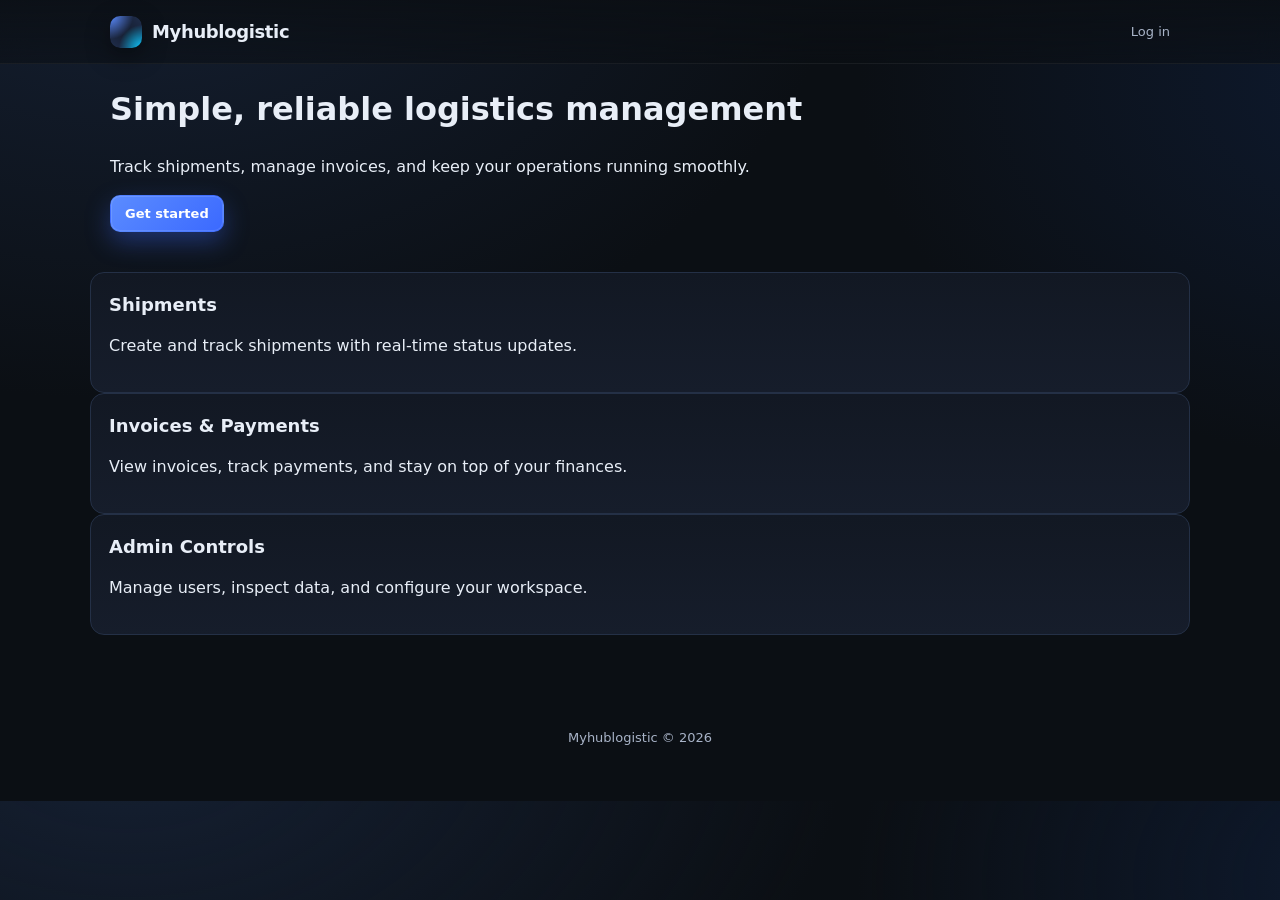
<file: index.html>
<!DOCTYPE html>
<html lang="en">
<head>
  <meta charset="UTF-8" />
  <title>Myhublogistic</title>
  <meta name="viewport" content="width=device-width, initial-scale=1.0" />
  <link rel="stylesheet" href="assets/style.css" />
</head>
<body>
  <nav class="navbar">
    <div class="container navbar-inner">
      <a href="index.html" class="brand">
        <span class="brand-logo"></span>
        Myhublogistic
      </a>
      <div class="nav-links">
        <a href="login.html">Log in</a>
      </div>
    </div>
  </nav>

  <header class="hero">
    <div class="container">
      <h1>Simple, reliable logistics management</h1>
      <p>Track shipments, manage invoices, and keep your operations running smoothly.</p>
      <a class="btn btn-primary" href="login.html">Get started</a>
    </div>
  </header>

  <section class="container section">
    <div class="grid-3">
      <div class="card">
        <h3>Shipments</h3>
        <p>Create and track shipments with real-time status updates.</p>
      </div>
      <div class="card">
        <h3>Invoices & Payments</h3>
        <p>View invoices, track payments, and stay on top of your finances.</p>
      </div>
      <div class="card">
        <h3>Admin Controls</h3>
        <p>Manage users, inspect data, and configure your workspace.</p>
      </div>
    </div>
  </section>

  <footer class="container section" style="text-align:center;color:var(--text-dim);font-size:13px;">
    <p>Myhublogistic © 2026</p>
  </footer>
</body>
</html>
</file>
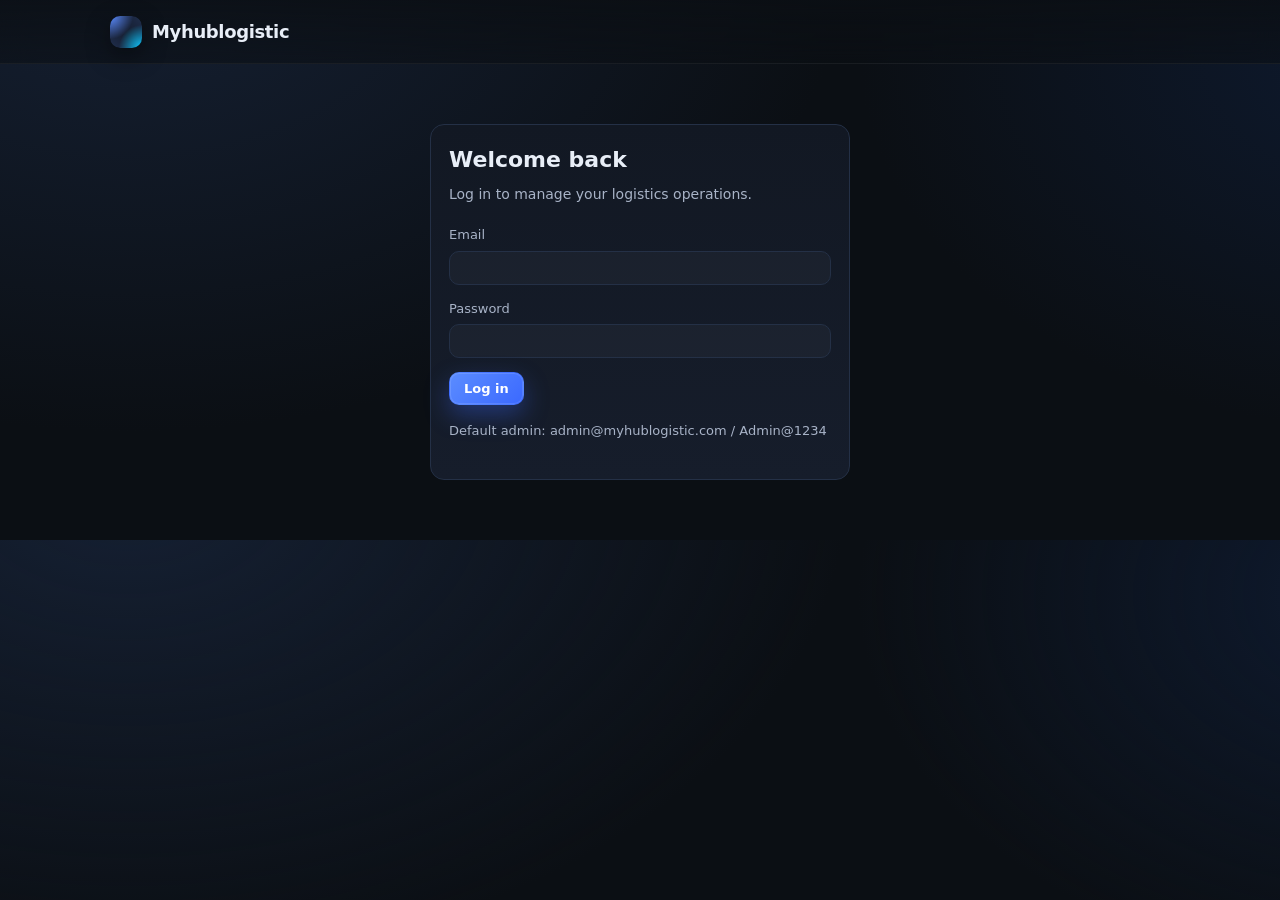
<file: admin-db-view.html>
<!DOCTYPE html>
<html lang="en">
<head>
  <meta charset="UTF-8" />
  <title>Admin – DB View</title>
  <meta name="viewport" content="width=device-width, initial-scale=1.0" />
  <link rel="stylesheet" href="assets/style.css" />
</head>
<body>
  <nav class="navbar">
    <div class="container navbar-inner">
      <a href="index.html" class="brand">
        <span class="brand-logo"></span>
        Myhublogistic
      </a>
      <div class="nav-links">
        <a href="admin-users.html">Users</a>
        <a href="admin-db-view.html">DB View</a>
        <a href="#" onclick="logout();return false;">Logout</a>
      </div>
    </div>
  </nav>

  <div class="container section">
    <div class="card">
      <h3>Database Viewer</h3>
      <p style="color:var(--text-dim);font-size:13px;">Select a table and click Load to run SELECT *.</p>
      <div id="msgDb"></div>
      <div style="display:flex;gap:10px;align-items:center;flex-wrap:wrap;">
        <select id="tableSelect" class="form-control" style="width:220px;">
          <option value="users">users</option>
          <option value="companies">companies</option>
          <option value="shipments">shipments</option>
          <option value="invoices">invoices</option>
          <option value="payments">payments</option>
        </select>
        <button class="btn btn-primary" id="loadBtn">Load</button>
      </div>
    </div>

    <div class="card" style="margin-top:20px;">
      <h3>Results</h3>
      <div class="table-wrap">
        <table id="dbTable">
          <thead></thead>
          <tbody></tbody>
        </table>
      </div>
    </div>
  </div>

  <script src="assets/app.js"></script>
  <script>
    requireAdmin();
    const msgDb = document.getElementById("msgDb");
    const tableSelect = document.getElementById("tableSelect");
    const loadBtn = document.getElementById("loadBtn");
    const thead = document.querySelector("#dbTable thead");
    const tbody = document.querySelector("#dbTable tbody");

    loadBtn.addEventListener("click", async () => {
      msgDb.innerHTML = "";
      thead.innerHTML = "";
      tbody.innerHTML = "";
      const table = tableSelect.value.trim();
      if(!table) return;

      try {
        // This expects a backend endpoint: GET /admin/db/:table that returns {columns:[...], rows:[...]}
        const data = await apiRequest("/admin/db/" + encodeURIComponent(table));
        const cols = data.columns || [];
        const rows = data.rows || [];

        if(!cols.length) {
          showMsg(msgDb, "No columns returned.", "error");
          return;
        }

        const trHead = el("tr",{}, cols.map(c => el("th",{textContent:c})));
        thead.appendChild(trHead);

        rows.forEach(r => {
          const tr = el("tr",{}, cols.map(c => el("td",{textContent: r[c] ?? ""})));
          tbody.appendChild(tr);
        });
      } catch(err) {
        showMsg(msgDb, "Failed to load table: " + (err.data?.detail || err.message), "error");
      }
    });
  </script>
</body>
</html>
</file>
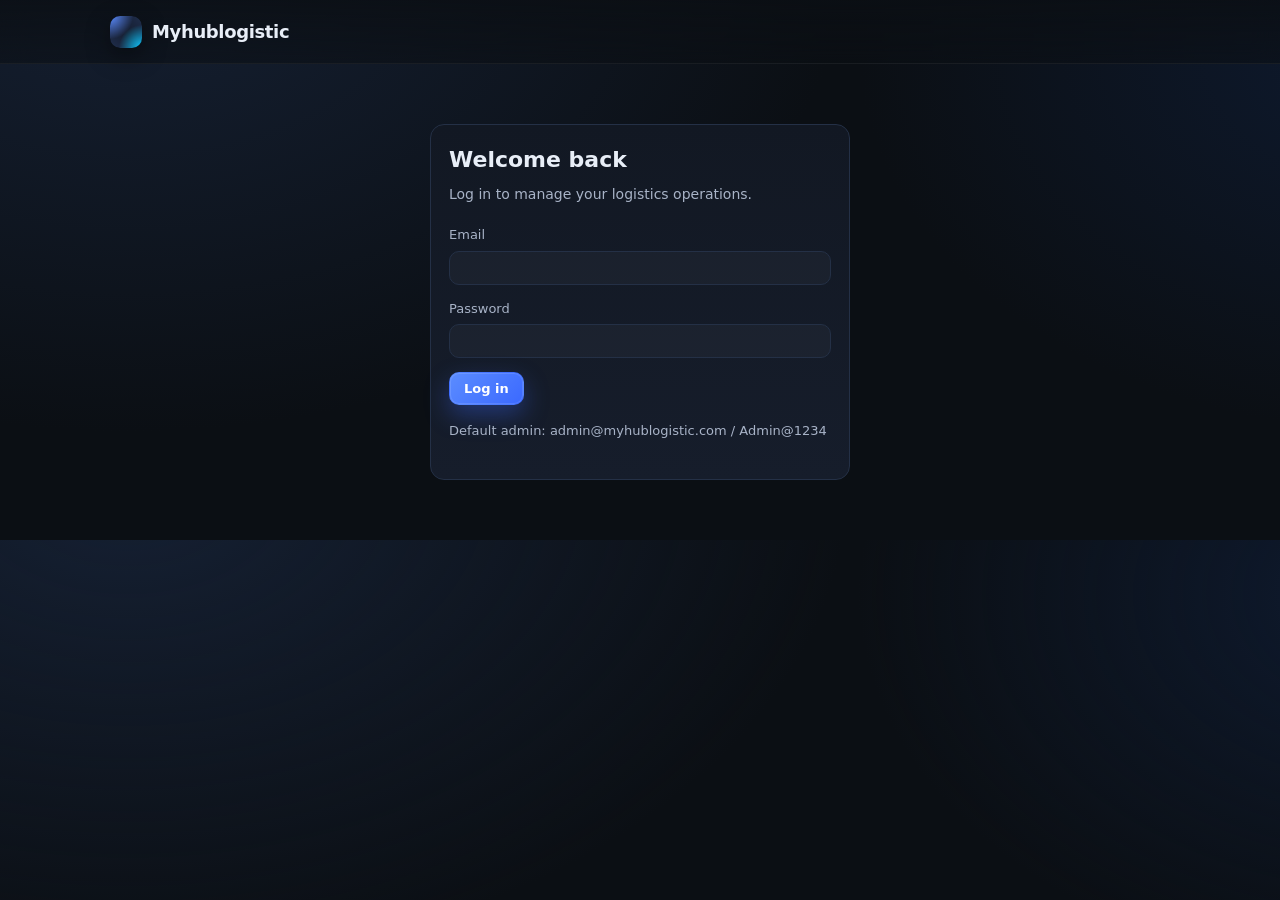
<file: admin-invoices.html>
<!DOCTYPE html>
<html lang="en">
<head>
  <meta charset="UTF-8" />
  <title>Admin – Invoices</title>
  <meta name="viewport" content="width=device-width, initial-scale=1.0" />
  <link rel="stylesheet" href="assets/style.css" />
</head>
<body>
  <nav class="navbar">
    <div class="container navbar-inner">
      <a href="index.html" class="brand">
        <span class="brand-logo"></span>
        Myhublogistic
      </a>
      <div class="nav-links">
        <a href="admin-users.html">Users</a>
        <a href="admin-shipments.html">Shipments</a>
        <a href="admin-invoices.html">Invoices</a>
        <a href="admin-db-view.html">DB View</a>
        <a href="#" onclick="logout();return false;">Logout</a>
      </div>
    </div>
  </nav>

  <div class="container section">
    <div class="card">
      <h3>Create Invoice</h3>
      <div id="msgCreate"></div>
      <form id="createInvoiceForm" class="grid-2">
        <div class="form-group">
          <label>Customer Email</label>
          <input class="form-control" type="email" id="i_customer_email" required />
        </div>
        <div class="form-group">
          <label>Amount (USD)</label>
          <input class="form-control" type="number" step="0.01" id="i_amount_usd" required />
        </div>
        <div class="form-group">
          <label>Due Date</label>
          <input class="form-control" type="date" id="i_due_date" />
        </div>
        <div class="form-group">
          <label>Status</label>
          <select class="form-control" id="i_status">
            <option value="pending">pending</option>
            <option value="paid">paid</option>
            <option value="overdue">overdue</option>
          </select>
        </div>
        <div class="form-group">
          <label>Description</label>
          <input class="form-control" type="text" id="i_description" />
        </div>
        <div class="form-actions" style="grid-column:1/-1;">
          <button class="btn btn-primary" type="submit">Create Invoice</button>
        </div>
      </form>
    </div>

    <div class="card" style="margin-top:20px;">
      <h3>All Invoices</h3>
      <div id="msgList"></div>
      <div class="table-wrap">
        <table id="invoicesTable">
          <thead>
            <tr>
              <th>ID</th><th>Customer</th><th>Amount</th><th>Status</th><th>Due Date</th><th>Description</th><th>Created</th><th>Actions</th>
            </tr>
          </thead>
          <tbody></tbody>
        </table>
      </div>
    </div>
  </div>

  <script src="assets/app.js"></script>
  <script>
    requireAdmin();
    const createForm = document.getElementById("createInvoiceForm");
    const msgCreate = document.getElementById("msgCreate");
    const msgList = document.getElementById("msgList");
    const tbody = document.querySelector("#invoicesTable tbody");

    async function loadInvoices(){
      tbody.innerHTML = "";
      try {
        const data = await apiRequest("/admin/invoices");
        (data.invoices||[]).forEach(inv => {
          const editBtn = el("button",{className:"btn btn-glass",textContent:"Edit",type:"button",onclick:()=>editInvoice(inv)});
          const actionsTd = el("td",{},[editBtn]);
          tbody.appendChild(el("tr",{},[
            el("td",{textContent:inv.id}),
            el("td",{textContent:inv.customer_email||"-"}),
            el("td",{textContent:"$" + (inv.amount_cents/100).toFixed(2)}),
            el("td",{textContent:inv.status}),
            el("td",{textContent:inv.due_date?new Date(inv.due_date).toLocaleDateString():"-"}),
            el("td",{textContent:inv.description||"-"}),
            el("td",{textContent:new Date(inv.created_at).toLocaleString()}),
            actionsTd
          ]));
        });
      } catch(err) {
        showMsg(msgList, "Failed to load invoices: " + (err.data?.detail||err.message), "error");
      }
    }

    async function editInvoice(inv){
      const customer_email = prompt("Customer email:", inv.customer_email);
      const amount_usd = prompt("Amount (USD):", (inv.amount_cents/100).toFixed(2));
      const status = prompt("Status (pending/paid/overdue):", inv.status);
      const due_date = prompt("Due date (YYYY-MM-DD):", inv.due_date ? inv.due_date.slice(0,10) : "");
      const description = prompt("Description:", inv.description || "");
      if(!customer_email || !amount_usd) return;

      const payload = {
        customer_email: customer_email.trim(),
        amount_cents: Math.round(parseFloat(amount_usd)*100),
        status: (status||"pending").trim(),
        due_date: due_date ? due_date.trim() : null,
        description: description ? description.trim() : ""
      };

      try {
        await apiRequest("/admin/invoices/" + inv.id, {
          method:"PUT",
          body: JSON.stringify(payload)
        });
        loadInvoices();
      } catch(err) {
        alert("Edit failed: " + (err.data?.detail||err.message));
      }
    }

    createForm.addEventListener("submit", async (e) => {
      e.preventDefault();
      msgCreate.innerHTML = "";
      const payload = {
        customer_email: document.getElementById("i_customer_email").value.trim(),
        amount_cents: Math.round(parseFloat(document.getElementById("i_amount_usd").value)*100),
        status: document.getElementById("i_status").value,
        due_date: document.getElementById("i_due_date").value ? document.getElementById("i_due_date").value : null,
        description: document.getElementById("i_description").value.trim()
      };
      try {
        await apiRequest("/admin/invoices", {method:"POST", body:JSON.stringify(payload)});
        showMsg(msgCreate, "Invoice created.", "success");
        createForm.reset();
        loadInvoices();
      } catch(err) {
        showMsg(msgCreate, "Failed to create invoice: " + (err.data?.detail||err.message), "error");
      }
    });

    loadInvoices();
  </script>
</body>
</html>
</file>
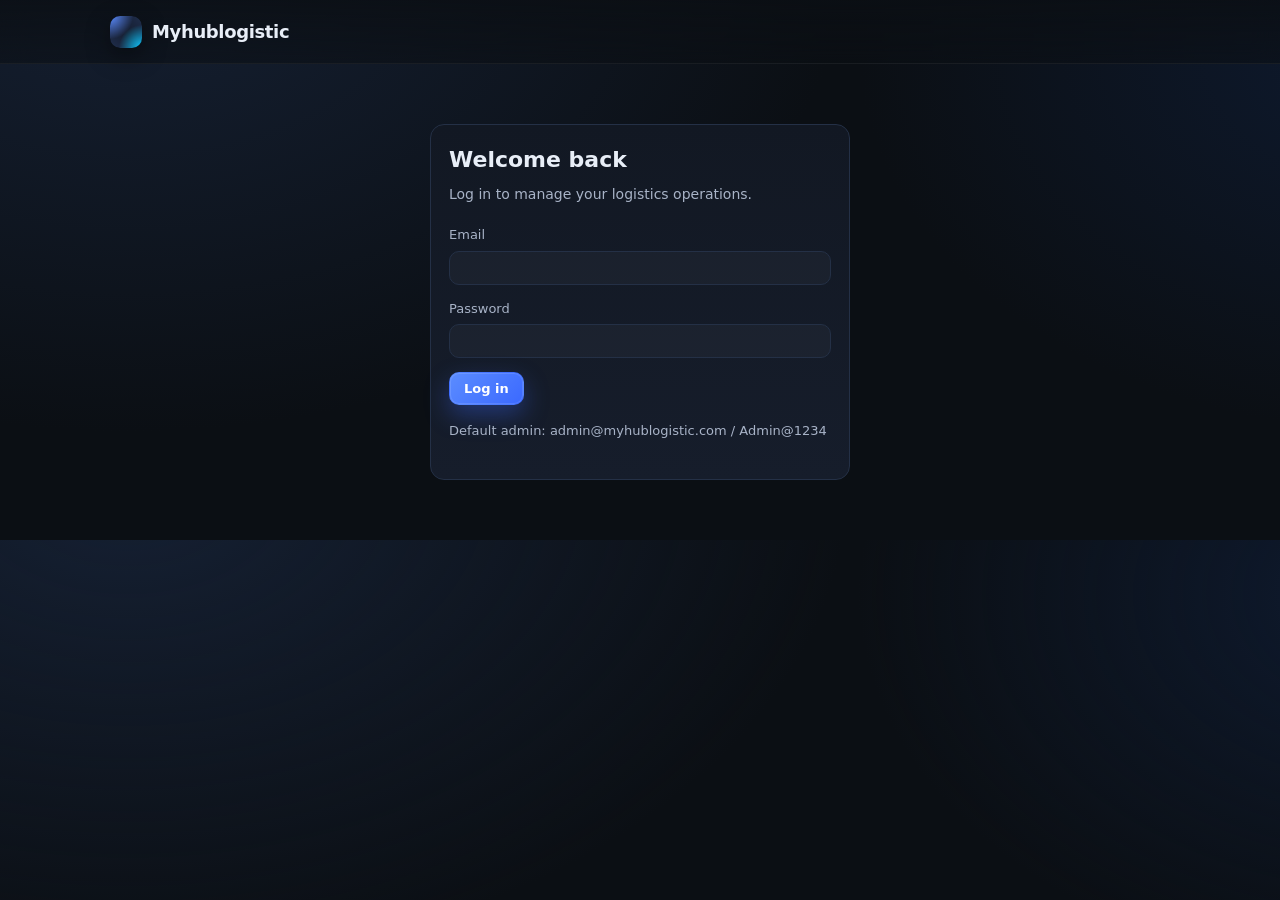
<file: admin-shipments.html>
<!DOCTYPE html>
<html lang="en">
<head>
  <meta charset="UTF-8" />
  <title>Admin – Shipments</title>
  <meta name="viewport" content="width=device-width, initial-scale=1.0" />
  <link rel="stylesheet" href="assets/style.css" />
</head>
<body>
  <nav class="navbar">
    <div class="container navbar-inner">
      <a href="index.html" class="brand">
        <span class="brand-logo"></span>
        Myhublogistic
      </a>
      <div class="nav-links">
        <a href="admin-users.html">Users</a>
        <a href="admin-shipments.html">Shipments</a>
        <a href="admin-db-view.html">DB View</a>
        <a href="#" onclick="logout();return false;">Logout</a>
      </div>
    </div>
  </nav>

  <div class="container section">
    <div class="card">
      <h3>Create Shipment</h3>
      <div id="msgCreate"></div>
      <form id="createShipmentForm" class="grid-2">
        <div class="form-group">
          <label>Customer Email</label>
          <input class="form-control" type="email" id="s_customer_email" required />
        </div>
        <div class="form-group">
          <label>Origin</label>
          <input class="form-control" type="text" id="s_origin" required />
        </div>
        <div class="form-group">
          <label>Destination</label>
          <input class="form-control" type="text" id="s_destination" required />
        </div>
        <div class="form-group">
          <label>Status</label>
          <input class="form-control" type="text" id="s_status" value="pending" />
        </div>
        <div class="form-group">
          <label>Weight (kg)</label>
          <input class="form-control" type="number" step="0.01" id="s_weight_kg" />
        </div>
        <div class="form-group">
          <label>Tracking Number</label>
          <input class="form-control" type="text" id="s_tracking_number" />
        </div>
        <div class="form-actions" style="grid-column:1/-1;">
          <button class="btn btn-primary" type="submit">Create Shipment</button>
        </div>
      </form>
    </div>

    <div class="card" style="margin-top:20px;">
      <h3>All Shipments</h3>
      <div id="msgList"></div>
      <div class="table-wrap">
        <table id="shipmentsTable">
          <thead>
            <tr>
              <th>ID</th><th>Tracking #</th><th>Customer</th><th>Origin</th><th>Destination</th><th>Status</th><th>Weight</th><th>Created</th><th>Actions</th>
            </tr>
          </thead>
          <tbody></tbody>
        </table>
      </div>
    </div>
  </div>

  <script src="assets/app.js"></script>
  <script>
    requireAdmin();
    const createForm = document.getElementById("createShipmentForm");
    const msgCreate = document.getElementById("msgCreate");
    const msgList = document.getElementById("msgList");
    const tbody = document.querySelector("#shipmentsTable tbody");

    async function loadShipments(){
      tbody.innerHTML = "";
      try {
        const data = await apiRequest("/admin/shipments");
        (data.shipments||[]).forEach(s => {
          const editBtn = el("button",{className:"btn btn-glass",textContent:"Edit",type:"button",onclick:()=>editShipment(s)});
          const actionsTd = el("td",{},[editBtn]);
          tbody.appendChild(el("tr",{},[
            el("td",{textContent:s.id}),
            el("td",{textContent:s.tracking_number||"-"}),
            el("td",{textContent:s.customer_email||"-"}),
            el("td",{textContent:s.origin||"-"}),
            el("td",{textContent:s.destination||"-"}),
            el("td",{textContent:s.status||"-"}),
            el("td",{textContent:s.weight_kg!=null? s.weight_kg+" kg":"-"}),
            el("td",{textContent:new Date(s.created_at).toLocaleString()}),
            actionsTd
          ]));
        });
      } catch(err) {
        showMsg(msgList, "Failed to load shipments: " + (err.data?.detail||err.message), "error");
      }
    }

    async function editShipment(s){
      const origin = prompt("Origin:", s.origin);
      const destination = prompt("Destination:", s.destination);
      const status = prompt("Status:", s.status);
      const weight_kg = prompt("Weight (kg):", s.weight_kg ?? "");
      const tracking_number = prompt("Tracking number:", s.tracking_number ?? "");
      if(!origin || !destination) return;

      const payload = {
        origin: origin.trim(),
        destination: destination.trim(),
        status: status ? status.trim() : "pending",
        weight_kg: weight_kg ? parseFloat(weight_kg) : null,
        tracking_number: tracking_number ? tracking_number.trim() : ""
      };

      try {
        await apiRequest("/admin/shipments/" + s.id, {
          method:"PUT",
          body: JSON.stringify(payload)
        });
        loadShipments();
      } catch(err) {
        alert("Edit failed: " + (err.data?.detail||err.message));
      }
    }

    createForm.addEventListener("submit", async (e) => {
      e.preventDefault();
      msgCreate.innerHTML = "";
      const payload = {
        customer_email: document.getElementById("s_customer_email").value.trim(),
        origin: document.getElementById("s_origin").value.trim(),
        destination: document.getElementById("s_destination").value.trim(),
        status: document.getElementById("s_status").value.trim(),
        weight_kg: document.getElementById("s_weight_kg").value ? parseFloat(document.getElementById("s_weight_kg").value) : null,
        tracking_number: document.getElementById("s_tracking_number").value.trim()
      };
      try {
        await apiRequest("/admin/shipments", {method:"POST", body:JSON.stringify(payload)});
        showMsg(msgCreate, "Shipment created.", "success");
        createForm.reset();
        loadShipments();
      } catch(err) {
        showMsg(msgCreate, "Failed to create shipment: " + (err.data?.detail||err.message), "error");
      }
    });

    loadShipments();
  </script>
</body>
</html>
</file>
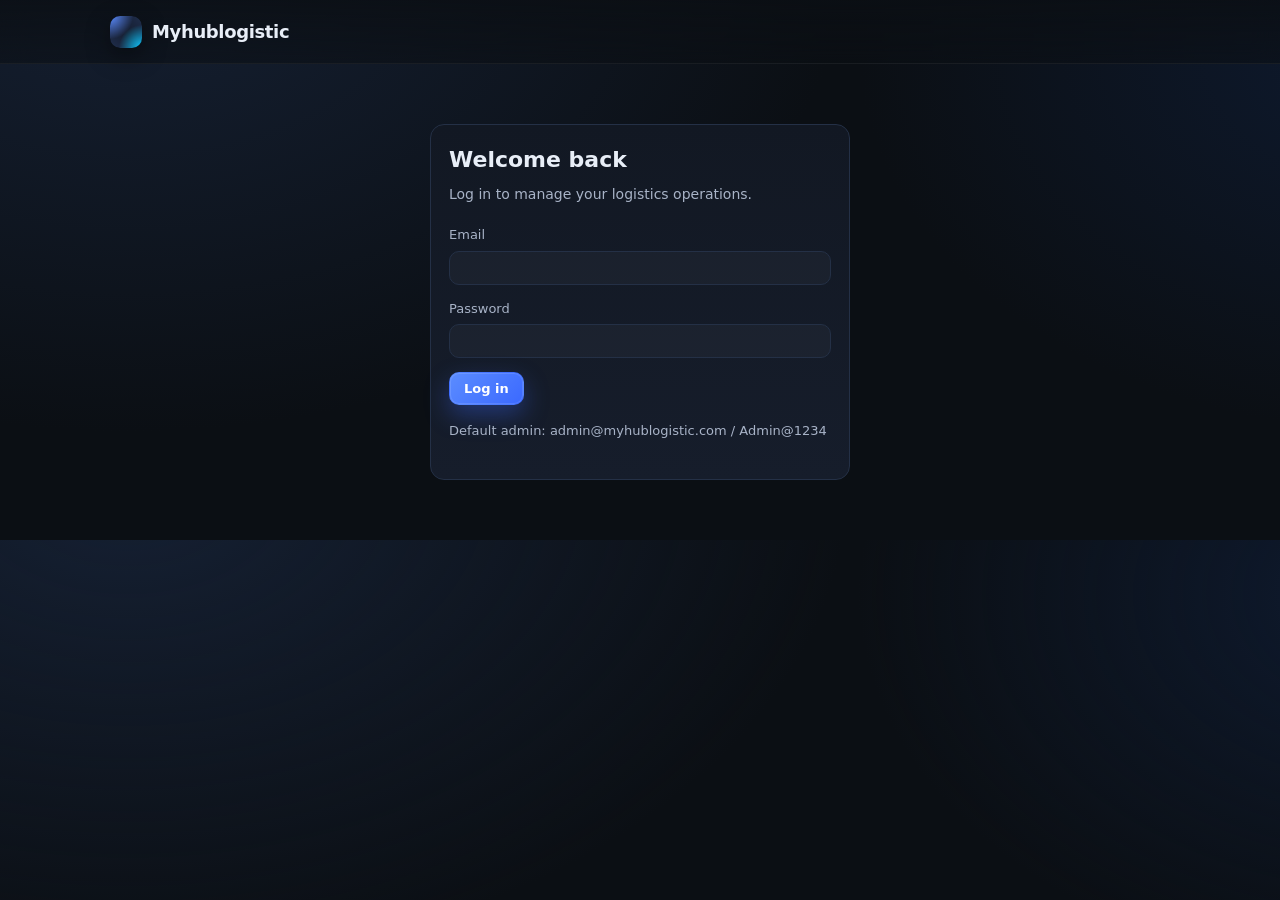
<file: admin-users.html>
<!DOCTYPE html>
<html lang="en">
<head>
  <meta charset="UTF-8" />
  <title>Admin – Users</title>
  <meta name="viewport" content="width=device-width, initial-scale=1.0" />
  <link rel="stylesheet" href="assets/style.css" />
</head>
<body>
  <nav class="navbar">
    <div class="container navbar-inner">
      <a href="index.html" class="brand">
        <span class="brand-logo"></span>
        Myhublogistic
      </a>
      <div class="nav-links">
        <a href="admin-users.html">Users</a>
        <a href="admin-db-view.html">DB View</a>
        <a href="#" onclick="logout();return false;">Logout</a>
      </div>
    </div>
  </nav>

  <div class="container section">
    <div class="card">
      <h3>Add New User</h3>
      <div id="msgCreate"></div>
      <form id="createUserForm" class="grid-2">
        <div class="form-group">
          <label>Email</label>
          <input class="form-control" type="email" id="u_email" required />
        </div>
        <div class="form-group">
          <label>Password</label>
          <input class="form-control" type="password" id="u_password" required />
        </div>
        <div class="form-group">
          <label>Name</label>
          <input class="form-control" type="text" id="u_name" required />
        </div>
        <div class="form-group">
          <label>Company</label>
          <input class="form-control" type="text" id="u_company" />
        </div>
        <div class="form-group">
          <label>Phone</label>
          <input class="form-control" type="text" id="u_phone" />
        </div>
        <div class="form-group">
          <label>Role</label>
          <select class="form-control" id="u_role">
            <option value="client">Client</option>
            <option value="admin">Admin</option>
          </select>
        </div>
        <div class="form-actions" style="grid-column:1/-1;">
          <button class="btn btn-primary" type="submit">Create User</button>
        </div>
      </form>
    </div>

    <div class="card" style="margin-top:20px;">
      <h3>All Users</h3>
      <div id="msgList"></div>
      <div class="table-wrap">
        <table id="usersTable">
          <thead>
            <tr>
              <th>ID</th><th>Email</th><th>Name</th><th>Company</th><th>Phone</th><th>Role</th><th>Created</th><th>Actions</th>
            </tr>
          </thead>
          <tbody></tbody>
        </table>
      </div>
    </div>
  </div>

  <script src="assets/app.js"></script>
  <script>
    requireAdmin();
    const createForm = document.getElementById("createUserForm");
    const msgCreate = document.getElementById("msgCreate");
    const msgList = document.getElementById("msgList");
    const tbody = document.querySelector("#usersTable tbody");

    async function loadUsers(){
      tbody.innerHTML = "";
      try {
        const users = await apiRequest("/admin/users");
        users.forEach(u => {
          const editBtn = el("button",{className:"btn btn-glass",textContent:"Edit",type:"button",onclick:()=>editUser(u)});
          const delBtn = el("button",{className:"btn btn-danger",textContent:"Delete",type:"button",onclick:()=>deleteUser(u.id)});
          const actionsTd = el("td",{},[editBtn,delBtn]);
          tbody.appendChild(el("tr",{},[
            el("td",{textContent:u.id}),
            el("td",{textContent:u.email}),
            el("td",{textContent:u.name}),
            el("td",{textContent:u.company_name||"-"}),
            el("td",{textContent:u.phone||"-"}),
            el("td",{textContent:u.role}),
            el("td",{textContent:new Date(u.created_at).toLocaleString()}),
            actionsTd
          ]));
        });
      } catch(err) {
        showMsg(msgList, "Failed to load users: " + (err.data?.detail || err.message), "error");
      }
    }

    async function deleteUser(id){
      if(!confirm("Delete this user?")) return;
      try {
        await apiRequest("/admin/users/" + id, {method:"DELETE"});
        loadUsers();
      } catch(err) {
        alert("Delete failed: " + (err.data?.detail || err.message));
      }
    }

    async function editUser(u){
      const email = prompt("Email:", u.email);
      if (!email) return;
      const name = prompt("Name:", u.name);
      const company_name = prompt("Company:", u.company_name || "");
      const phone = prompt("Phone:", u.phone || "");
      const role = prompt("Role (admin/client):", u.role);
      const password = prompt("New password (leave empty to keep current):", "");

      const payload = {
        email: email.trim(),
        name: name ? name.trim() : "",
        company_name: company_name ? company_name.trim() : "",
        phone: phone ? phone.trim() : "",
        role: (role || "client").trim(),
        password: password ? password.trim() : ""
      };

      try {
        await apiRequest("/admin/users/" + u.id, {
          method:"PUT",
          body: JSON.stringify(payload)
        });
        loadUsers();
      } catch(err) {
        alert("Edit failed: " + (err.data?.detail || err.message));
      }
    }

    createForm.addEventListener("submit", async (e) => {
      e.preventDefault();
      msgCreate.innerHTML = "";
      const payload = {
        email: document.getElementById("u_email").value.trim(),
        password: document.getElementById("u_password").value,
        name: document.getElementById("u_name").value.trim(),
        company_name: document.getElementById("u_company").value.trim(),
        phone: document.getElementById("u_phone").value.trim(),
        role: document.getElementById("u_role").value
      };
      try {
        await apiRequest("/admin/users", {method:"POST", body:JSON.stringify(payload)});
        showMsg(msgCreate, "User created successfully.", "success");
        createForm.reset();
        loadUsers();
      } catch(err) {
        showMsg(msgCreate, "Failed to create user: " + (err.data?.detail||err.message), "error");
      }
    });

    loadUsers();
  </script>
</body>
</html>
</file>
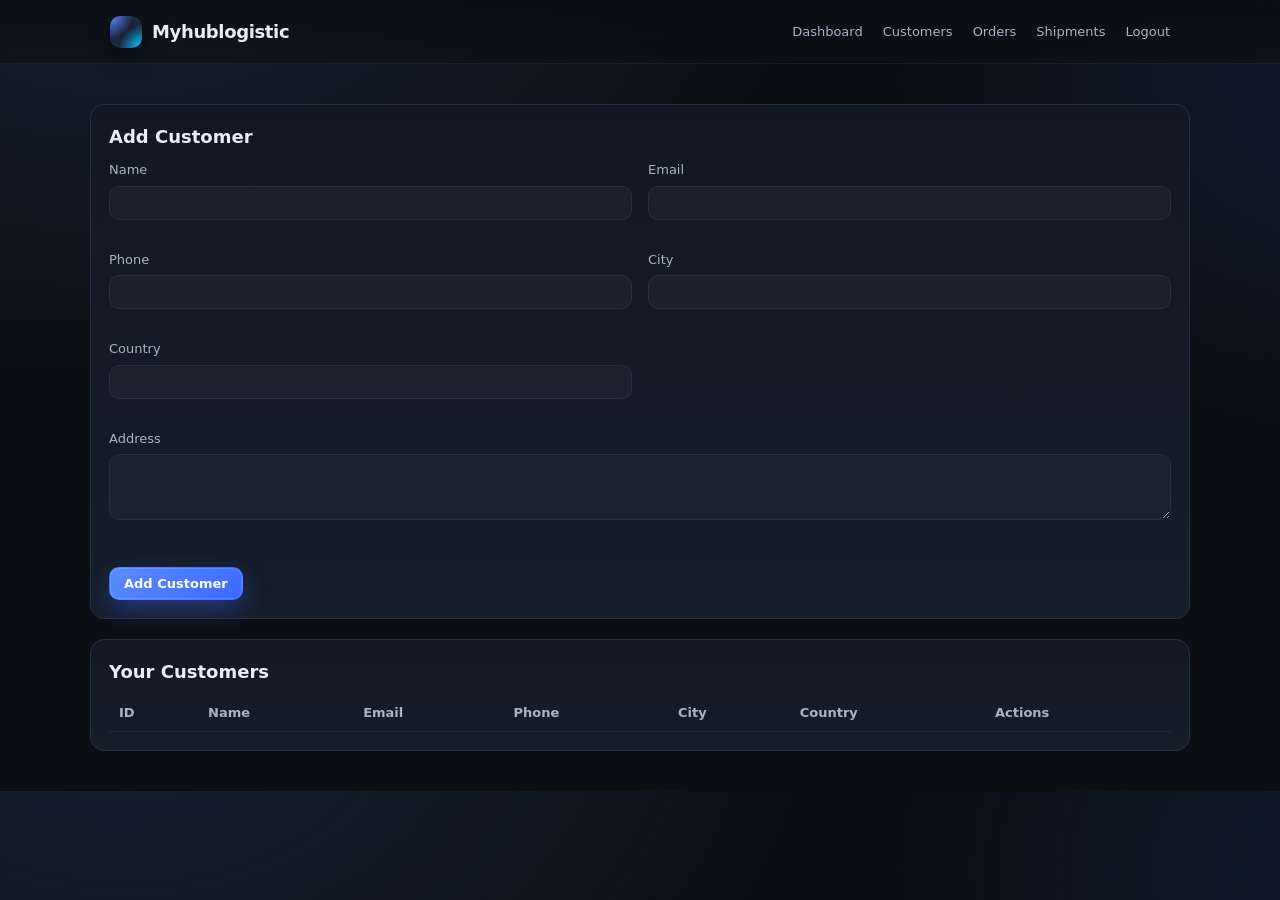
<file: client-customers.html>
<!DOCTYPE html>
<html lang="en">
<head>
  <meta charset="UTF-8" />
  <title>Customers</title>
  <meta name="viewport" content="width=device-width, initial-scale=1.0" />
  <link rel="stylesheet" href="assets/style.css" />
</head>
<body>
  <nav class="navbar">
    <div class="container navbar-inner">
      <a href="index.html" class="brand">
        <span class="brand-logo"></span>
        Myhublogistic
      </a>
      <div class="nav-links">
        <a href="client-dashboard.html">Dashboard</a>
        <a href="client-customers.html">Customers</a>
        <a href="client-orders.html">Orders</a>
        <a href="client-shipments.html">Shipments</a>
        <a href="#" onclick="logout();return false;">Logout</a>
      </div>
    </div>
  </nav>

  <div class="container section">
    <div class="card">
      <h3>Add Customer</h3>
      <div id="msgCreate"></div>
      <form id="createCustomerForm" class="grid-2">
        <div class="form-group"><label>Name</label><input class="form-control" type="text" id="c_name" required/></div>
        <div class="form-group"><label>Email</label><input class="form-control" type="email" id="c_email"/></div>
        <div class="form-group"><label>Phone</label><input class="form-control" type="text" id="c_phone"/></div>
        <div class="form-group"><label>City</label><input class="form-control" type="text" id="c_city"/></div>
        <div class="form-group"><label>Country</label><input class="form-control" type="text" id="c_country"/></div>
        <div class="form-group" style="grid-column:1/-1;"><label>Address</label><textarea class="form-control" id="c_address" rows="3"></textarea></div>
        <div class="form-actions" style="grid-column:1/-1;"><button class="btn btn-primary" type="submit">Add Customer</button></div>
      </form>
    </div>

    <div class="card" style="margin-top:20px;">
      <h3>Your Customers</h3>
      <div id="msgList"></div>
      <div class="table-wrap">
        <table id="customersTable">
          <thead><tr><th>ID</th><th>Name</th><th>Email</th><th>Phone</th><th>City</th><th>Country</th><th>Actions</th></tr></thead>
          <tbody></tbody>
        </table>
      </div>
    </div>
  </div>

  <script src="assets/app.js"></script>
  <script>
    requireAuth();
    const user = getUser();
    const createForm = document.getElementById("createCustomerForm");
    const msgCreate = document.getElementById("msgCreate");
    const msgList = document.getElementById("msgList");
    const tbody = document.querySelector("#customersTable tbody");

    async function loadCustomers(){
      tbody.innerHTML = "";
      try {
        const customers = await apiRequest("/customers");
        customers.forEach(c => {
          const editBtn = el("button",{className:"btn btn-glass",textContent:"Edit",type:"button",onClick:()=>editCustomer(c)});
          const delBtn = el("button",{className:"btn btn-danger",textContent:"Delete",type:"button",onClick:()=>deleteCustomer(c.id)});
          const actionsTd = el("td",{},[editBtn,delBtn]);
          tbody.appendChild(el("tr",{},[
            el("td",{textContent:c.id}),
            el("td",{textContent:c.name}),
            el("td",{textContent:c.email||"-"}),
            el("td",{textContent:c.phone||"-"}),
            el("td",{textContent:c.city||"-"}),
            el("td",{textContent:c.country||"-"}),
            actionsTd
          ]));
        });
      } catch(err) {
        showMsg(msgList, "Failed to load customers: " + err.message);
      }
    }

    async function editCustomer(c){
      const name = prompt("Name:", c.name); if(!name) return;
      const email = prompt("Email:", c.email||"");
      const phone = prompt("Phone:", c.phone||"");
      const city = prompt("City:", c.city||"");
      const country = prompt("Country:", c.country||"");
      const address = prompt("Address:", c.address||"");
      try {
        await apiRequest("/customers/"+c.id, {
          method:"PUT",
          body:JSON.stringify({name,email:email||null,phone:phone||null,city:city||null,country:country||null,address:address||null})
        });
        loadCustomers();
      } catch(err) {
        alert("Edit failed: " + (err.data?.detail||err.message));
      }
    }

    async function deleteCustomer(id){
      if(!confirm("Delete this customer?")) return;
      try {
        await apiRequest("/customers/"+id, {method:"DELETE"});
        loadCustomers();
      } catch(err) {
        alert("Delete failed: " + (err.data?.detail||err.message));
      }
    }

    createForm.addEventListener("submit", async (e) => {
      e.preventDefault();
      msgCreate.innerHTML = "";
      const payload = {
        user_id: user.id,
        name: document.getElementById("c_name").value.trim(),
        email: document.getElementById("c_email").value.trim(),
        phone: document.getElementById("c_phone").value.trim(),
        address: document.getElementById("c_address").value.trim(),
        city: document.getElementById("c_city").value.trim(),
        country: document.getElementById("c_country").value.trim()
      };
      try {
        await apiRequest("/customers", {method:"POST", body:JSON.stringify(payload)});
        showMsg(msgCreate, "Customer added successfully.", "success");
        createForm.reset();
        loadCustomers();
      } catch(err) {
        showMsg(msgCreate, "Failed to add customer: " + (err.data?.detail||err.message));
      }
    });

    loadCustomers();
  </script>
</body>
</html>
</file>
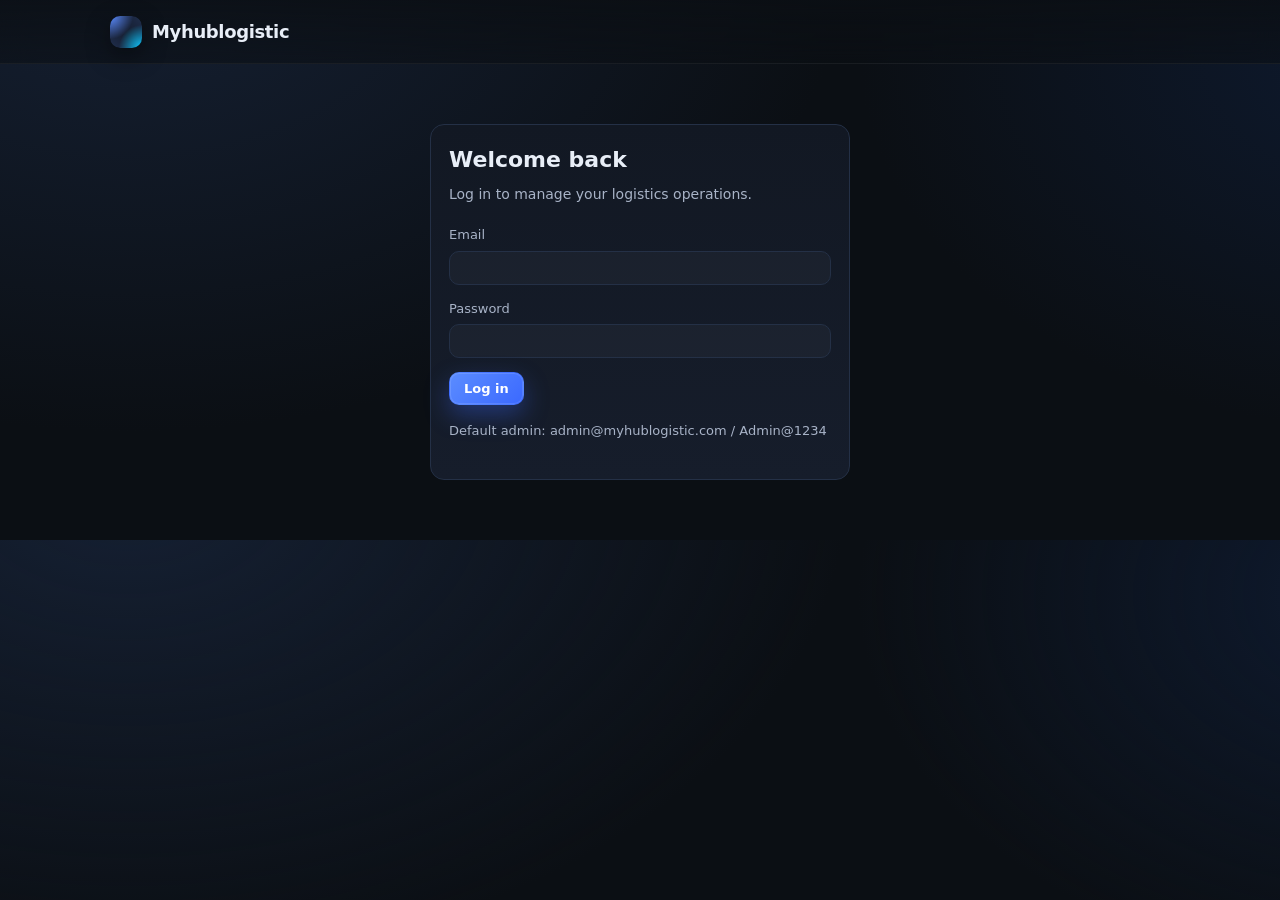
<file: client-dashboard.html>
<!DOCTYPE html>
<html lang="en">
<head>
  <meta charset="UTF-8" />
  <title>Client Dashboard</title>
  <meta name="viewport" content="width=device-width, initial-scale=1.0" />
  <link rel="stylesheet" href="assets/style.css" />
</head>
<body>
  <nav class="navbar">
    <div class="container navbar-inner">
      <a href="index.html" class="brand">
        <span class="brand-logo"></span>
        Myhublogistic
      </a>
      <div class="nav-links">
        <a href="#" onclick="switchTab('shipments');return false;">Shipments</a>
        <a href="#" onclick="switchTab('invoices');return false;">Invoices</a>
        <a href="#" onclick="switchTab('profile');return false;">Profile</a>
        <a href="#" onclick="logout();return false;">Logout</a>
      </div>
    </div>
  </nav>

  <div class="container section">
    <div id="tab-shipments" class="tab-content">
      <div class="card">
        <div style="display:flex;justify-content:space-between;align-items:center;gap:10px;flex-wrap:wrap;">
          <h3 style="margin:0;">Your Shipments</h3>
          <a class="btn btn-primary" href="client-create-shipment.html">New Shipment</a>
        </div>
        <div id="msgShipments"></div>
        <div class="table-wrap" style="margin-top:10px;">
          <table id="shipmentsTable">
            <thead>
              <tr>
                <th>ID</th><th>Tracking #</th><th>Origin</th><th>Destination</th><th>Status</th><th>Created</th>
              </tr>
            </thead>
            <tbody></tbody>
          </table>
        </div>
      </div>
    </div>

    <div id="tab-invoices" class="tab-content" style="display:none;">
      <div class="card">
        <h3>Your Invoices</h3>
        <div id="msgInvoices"></div>
        <div class="table-wrap">
          <table id="invoicesTable">
            <thead>
              <tr>
                <th>ID</th><th>Amount</th><th>Status</th><th>Due Date</th><th>Created</th>
              </tr>
            </thead>
            <tbody></tbody>
          </table>
        </div>
      </div>
    </div>

    <div id="tab-profile" class="tab-content" style="display:none;">
      <div class="card">
        <h3>Edit Profile</h3>
        <div id="msgProfile"></div>
        <form id="profileForm" class="grid-2">
          <div class="form-group">
            <label>Name</label>
            <input class="form-control" type="text" id="p_name" required />
          </div>
          <div class="form-group">
            <label>Company</label>
            <input class="form-control" type="text" id="p_company" />
          </div>
          <div class="form-group">
            <label>Phone</label>
            <input class="form-control" type="text" id="p_phone" />
          </div>
          <div class="form-actions" style="grid-column:1/-1;">
            <button class="btn btn-primary" type="submit">Save Changes</button>
          </div>
        </form>
      </div>
    </div>
  </div>

  <script src="assets/app.js"></script>
  <script>
    requireClient();
    const msgShipments = document.getElementById("msgShipments");
    const msgInvoices = document.getElementById("msgInvoices");
    const msgProfile = document.getElementById("msgProfile");
    const shipmentsTbody = document.querySelector("#shipmentsTable tbody");
    const invoicesTbody = document.querySelector("#invoicesTable tbody");

    function switchTab(name){
      document.querySelectorAll(".tab-content").forEach(el=>el.style.display="none");
      document.getElementById("tab-"+name).style.display = "";
    }

    async function loadShipments(){
      shipmentsTbody.innerHTML = "";
      try {
        const data = await apiRequest("/client/shipments");
        (data.shipments||[]).forEach(s => {
          shipmentsTbody.appendChild(el("tr",{},[
            el("td",{textContent:s.id}),
            el("td",{textContent:s.tracking_number||"-"}),
            el("td",{textContent:s.origin||"-"}),
            el("td",{textContent:s.destination||"-"}),
            el("td",{textContent:s.status||"-"}),
            el("td",{textContent:new Date(s.created_at).toLocaleString()})
          ]));
        });
      } catch(err) {
        showMsg(msgShipments, "Failed to load shipments: " + (err.data?.detail||err.message), "error");
      }
    }

    async function loadInvoices(){
      invoicesTbody.innerHTML = "";
      try {
        const data = await apiRequest("/client/invoices");
        (data.invoices||[]).forEach(inv => {
          invoicesTbody.appendChild(el("tr",{},[
            el("td",{textContent:inv.id}),
            el("td",{textContent:"$"+ (inv.amount_cents/100).toFixed(2)}),
            el("td",{textContent:inv.status}),
            el("td",{textContent:inv.due_date?new Date(inv.due_date).toLocaleDateString():"-"}),
            el("td",{textContent:new Date(inv.created_at).toLocaleString()})
          ]));
        });
      } catch(err) {
        showMsg(msgInvoices, "Failed to load invoices: " + (err.data?.detail||err.message), "error");
      }
    }

    async function loadProfile(){
      const u = getUser();
      if(!u) return;
      document.getElementById("p_name").value = u.name || "";
      document.getElementById("p_company").value = u.company_name || "";
      document.getElementById("p_phone").value = u.phone || "";
    }

    document.getElementById("profileForm").addEventListener("submit", async (e) => {
      e.preventDefault();
      msgProfile.innerHTML = "";
      const payload = {
        name: document.getElementById("p_name").value.trim(),
        company_name: document.getElementById("p_company").value.trim(),
        phone: document.getElementById("p_phone").value.trim()
      };
      try {
        await apiRequest("/client/profile", {method:"PUT", body:JSON.stringify(payload)});
        const u = getUser();
        setUser({...u, ...payload});
        showMsg(msgProfile, "Profile updated.", "success");
      } catch(err) {
        showMsg(msgProfile, "Update failed: " + (err.data?.detail||err.message), "error");
      }
    });

    loadShipments();
    loadInvoices();
    loadProfile();
  </script>
</body>
</html>
</file>
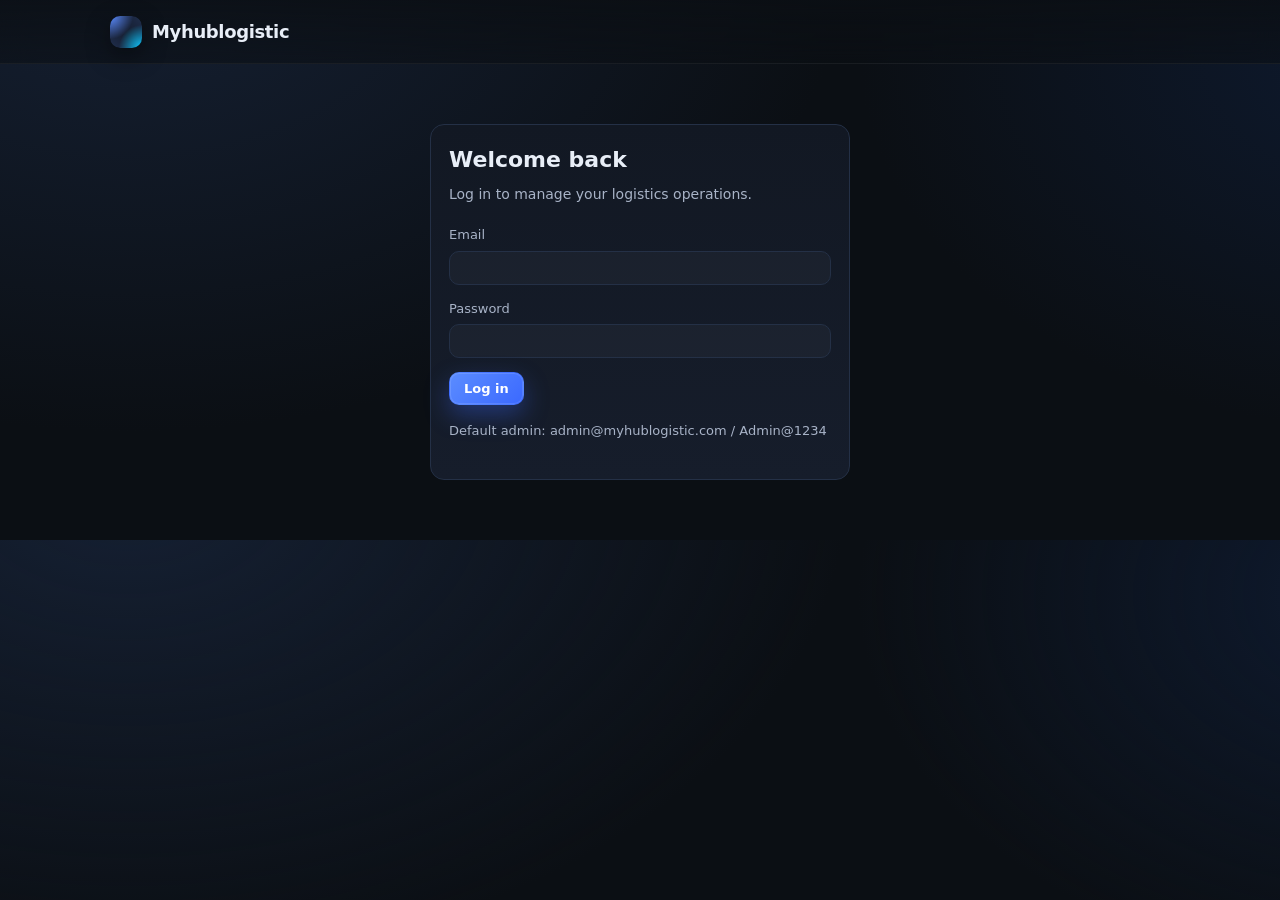
<file: client-invoice-details.html>
<!DOCTYPE html>
<html lang="en">
<head>
  <meta charset="UTF-8" />
  <title>Invoice Details</title>
  <meta name="viewport" content="width=device-width, initial-scale=1.0" />
  <link rel="stylesheet" href="assets/style.css" />
</head>
<body>
  <nav class="navbar">
    <div class="container navbar-inner">
      <a href="index.html" class="brand">
        <span class="brand-logo"></span>
        Myhublogistic
      </a>
      <div class="nav-links">
        <a href="client-dashboard.html">Dashboard</a>
        <a href="#" onclick="logout();return false;">Logout</a>
      </div>
    </div>
  </nav>

  <div class="container section">
    <div class="card" style="max-width:700px;margin:0 auto;">
      <h3>Invoice Details</h3>
      <div id="msg"></div>
      <div id="loading">Loading...</div>
      <div id="details" style="display:none;">
        <p><strong>ID:</strong> <span id="i_id"></span></p>
        <p><strong>Amount:</strong> $<span id="i_amount"></span></p>
        <p><strong>Status:</strong> <span id="i_status"></span></p>
        <p><strong>Due Date:</strong> <span id="i_due_date"></span></p>
        <p><strong>Description:</strong> <span id="i_description"></span></p>
        <p><strong>Created:</strong> <span id="i_created"></span></p>
        <p style="margin-top:20px;"><a class="btn btn-glass" href="client-dashboard.html">Back to Dashboard</a></p>
      </div>
    </div>
  </div>

  <script src="assets/app.js"></script>
  <script>
    requireClient();
    const msg = document.getElementById("msg");
    const loading = document.getElementById("loading");
    const details = document.getElementById("details");

    const params = new URLSearchParams(window.location.search);
    const id = params.get("id");
    if (!id) {
      loading.textContent = "Missing invoice ID.";
      throw new Error("Missing invoice ID");
    }

    async function loadInvoice() {
      try {
        const data = await apiRequest("/client/invoices");
        const invoice = (data.invoices || []).find(inv => inv.id === id);
        if (!invoice) {
          loading.textContent = "Invoice not found.";
          return;
        }
        document.getElementById("i_id").textContent = invoice.id;
        document.getElementById("i_amount").textContent = (invoice.amount_cents/100).toFixed(2);
        document.getElementById("i_status").textContent = invoice.status;
        document.getElementById("i_due_date").textContent = invoice.due_date ? new Date(invoice.due_date).toLocaleDateString() : "-";
        document.getElementById("i_description").textContent = invoice.description || "-";
        document.getElementById("i_created").textContent = new Date(invoice.created_at).toLocaleString();
        loading.style.display = "none";
        details.style.display = "";
      } catch (err) {
        showMsg(msg, "Failed to load invoice: " + (err.data?.detail || err.message), "error");
        loading.style.display = "none";
      }
    }

    loadInvoice();
  </script>
</body>
</html>
</file>
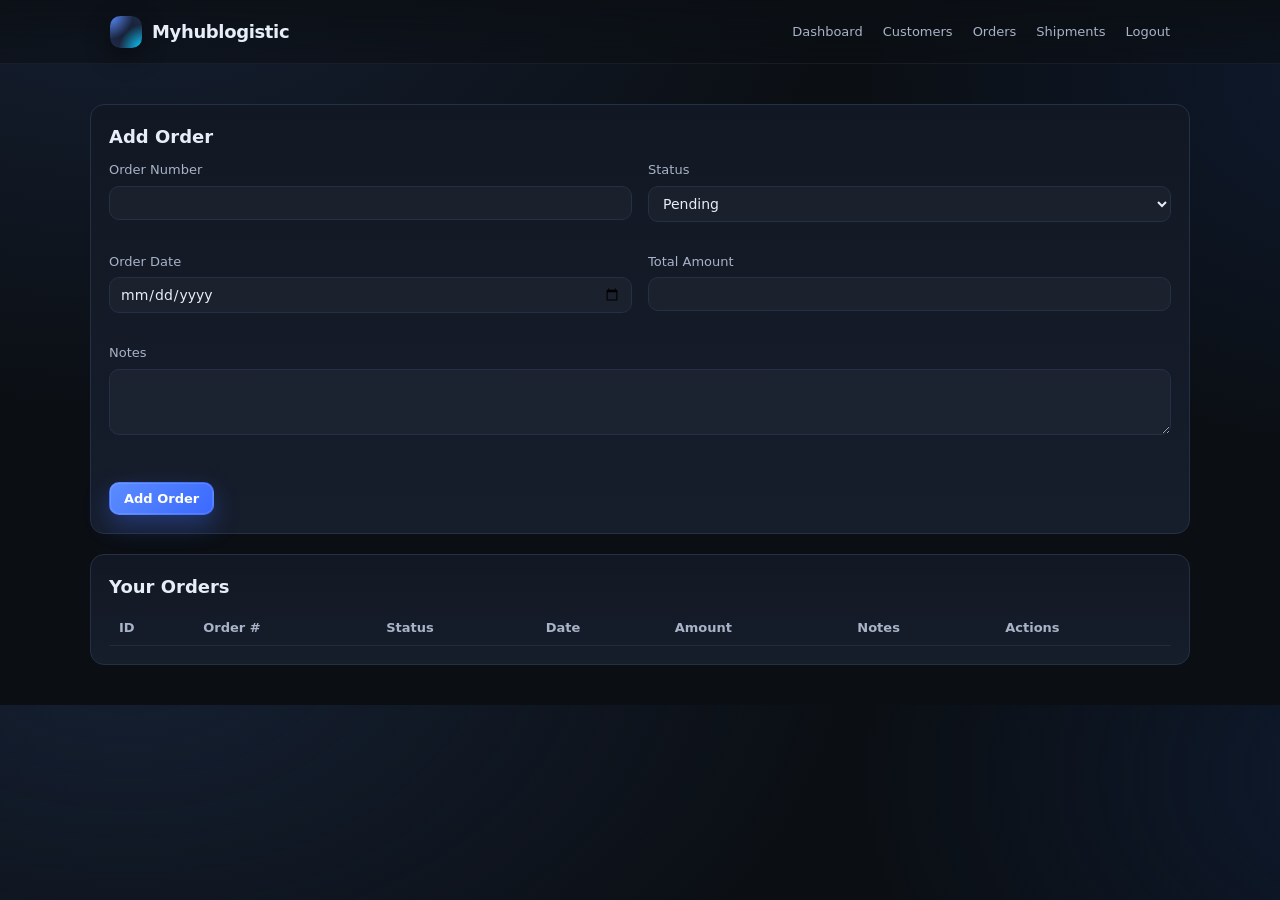
<file: client-orders.html>
<!DOCTYPE html>
<html lang="en">
<head>
  <meta charset="UTF-8" />
  <title>Orders</title>
  <meta name="viewport" content="width=device-width, initial-scale=1.0" />
  <link rel="stylesheet" href="assets/style.css" />
</head>
<body>
  <nav class="navbar">
    <div class="container navbar-inner">
      <a href="index.html" class="brand">
        <span class="brand-logo"></span>
        Myhublogistic
      </a>
      <div class="nav-links">
        <a href="client-dashboard.html">Dashboard</a>
        <a href="client-customers.html">Customers</a>
        <a href="client-orders.html">Orders</a>
        <a href="client-shipments.html">Shipments</a>
        <a href="#" onclick="logout();return false;">Logout</a>
      </div>
    </div>
  </nav>

  <div class="container section">
    <div class="card">
      <h3>Add Order</h3>
      <div id="msgCreate"></div>
      <form id="createOrderForm" class="grid-2">
        <div class="form-group"><label>Order Number</label><input class="form-control" type="text" id="o_number" required/></div>
        <div class="form-group"><label>Status</label>
          <select class="form-control" id="o_status">
            <option value="pending">Pending</option>
            <option value="in_transit">In Transit</option>
            <option value="delivered">Delivered</option>
            <option value="cancelled">Cancelled</option>
          </select>
        </div>
        <div class="form-group"><label>Order Date</label><input class="form-control" type="date" id="o_date" required/></div>
        <div class="form-group"><label>Total Amount</label><input class="form-control" type="number" step="0.01" id="o_amount"/></div>
        <div class="form-group" style="grid-column:1/-1;"><label>Notes</label><textarea class="form-control" id="o_notes" rows="3"></textarea></div>
        <div class="form-actions" style="grid-column:1/-1;"><button class="btn btn-primary" type="submit">Add Order</button></div>
      </form>
    </div>

    <div class="card" style="margin-top:20px;">
      <h3>Your Orders</h3>
      <div id="msgList"></div>
      <div class="table-wrap">
        <table id="ordersTable">
          <thead><tr><th>ID</th><th>Order #</th><th>Status</th><th>Date</th><th>Amount</th><th>Notes</th><th>Actions</th></tr></thead>
          <tbody></tbody>
        </table>
      </div>
    </div>
  </div>

  <script src="assets/app.js"></script>
  <script>
    requireAuth();
    const user = getUser();
    const createForm = document.getElementById("createOrderForm");
    const msgCreate = document.getElementById("msgCreate");
    const msgList = document.getElementById("msgList");
    const tbody = document.querySelector("#ordersTable tbody");
    document.getElementById("o_date").valueAsDate = new Date();

    async function loadOrders(){
      tbody.innerHTML = "";
      try {
        const orders = await apiRequest("/orders");
        orders.forEach(o => {
          const editBtn = el("button",{className:"btn btn-glass",textContent:"Edit",type:"button",onClick:()=>editOrder(o)});
          const delBtn = el("button",{className:"btn btn-danger",textContent:"Delete",type:"button",onClick:()=>deleteOrder(o.id)});
          const actionsTd = el("td",{},[editBtn,delBtn]);
          tbody.appendChild(el("tr",{},[
            el("td",{textContent:o.id}),
            el("td",{textContent:o.order_number}),
            el("td",{textContent:o.status}),
            el("td",{textContent:o.order_date}),
            el("td",{textContent:o.total_amount!=null?o.total_amount.toFixed(2):"-"}),
            el("td",{textContent:o.notes||"-"}),
            actionsTd
          ]));
        });
      } catch(err) {
        showMsg(msgList, "Failed to load orders: " + err.message);
      }
    }

    async function editOrder(o){
      const order_number = prompt("Order Number:", o.order_number); if(!order_number) return;
      const status = prompt("Status (pending,in_transit,delivered,cancelled):", o.status);
      const order_date = prompt("Order Date (YYYY-MM-DD):", o.order_date);
      const total_amount = prompt("Total Amount:", o.total_amount??"");
      const notes = prompt("Notes:", o.notes??"");
      try {
        await apiRequest("/orders/"+o.id, {
          method:"PUT",
          body:JSON.stringify({
            order_number,
            status:status||"pending",
            order_date:order_date||o.order_date,
            total_amount:total_amount?parseFloat(total_amount):null,
            notes:notes||null
          })
        });
        loadOrders();
      } catch(err) {
        alert("Edit failed: " + (err.data?.detail||err.message));
      }
    }

    async function deleteOrder(id){
      if(!confirm("Delete this order?")) return;
      try {
        await apiRequest("/orders/"+id, {method:"DELETE"});
        loadOrders();
      } catch(err) {
        alert("Delete failed: " + (err.data?.detail||err.message));
      }
    }

    createForm.addEventListener("submit", async (e) => {
      e.preventDefault();
      msgCreate.innerHTML = "";
      const payload = {
        user_id: user.id,
        order_number: document.getElementById("o_number").value.trim(),
        status: document.getElementById("o_status").value,
        order_date: document.getElementById("o_date").value,
        total_amount: parseFloat(document.getElementById("o_amount").value)||null,
        notes: document.getElementById("o_notes").value.trim()
      };
      try {
        await apiRequest("/orders", {method:"POST", body:JSON.stringify(payload)});
        showMsg(msgCreate, "Order added successfully.", "success");
        createForm.reset();
        document.getElementById("o_date").valueAsDate = new Date();
        loadOrders();
      } catch(err) {
        showMsg(msgCreate, "Failed to add order: " + (err.data?.detail||err.message));
      }
    });

    loadOrders();
  </script>
</body>
</html>
</file>
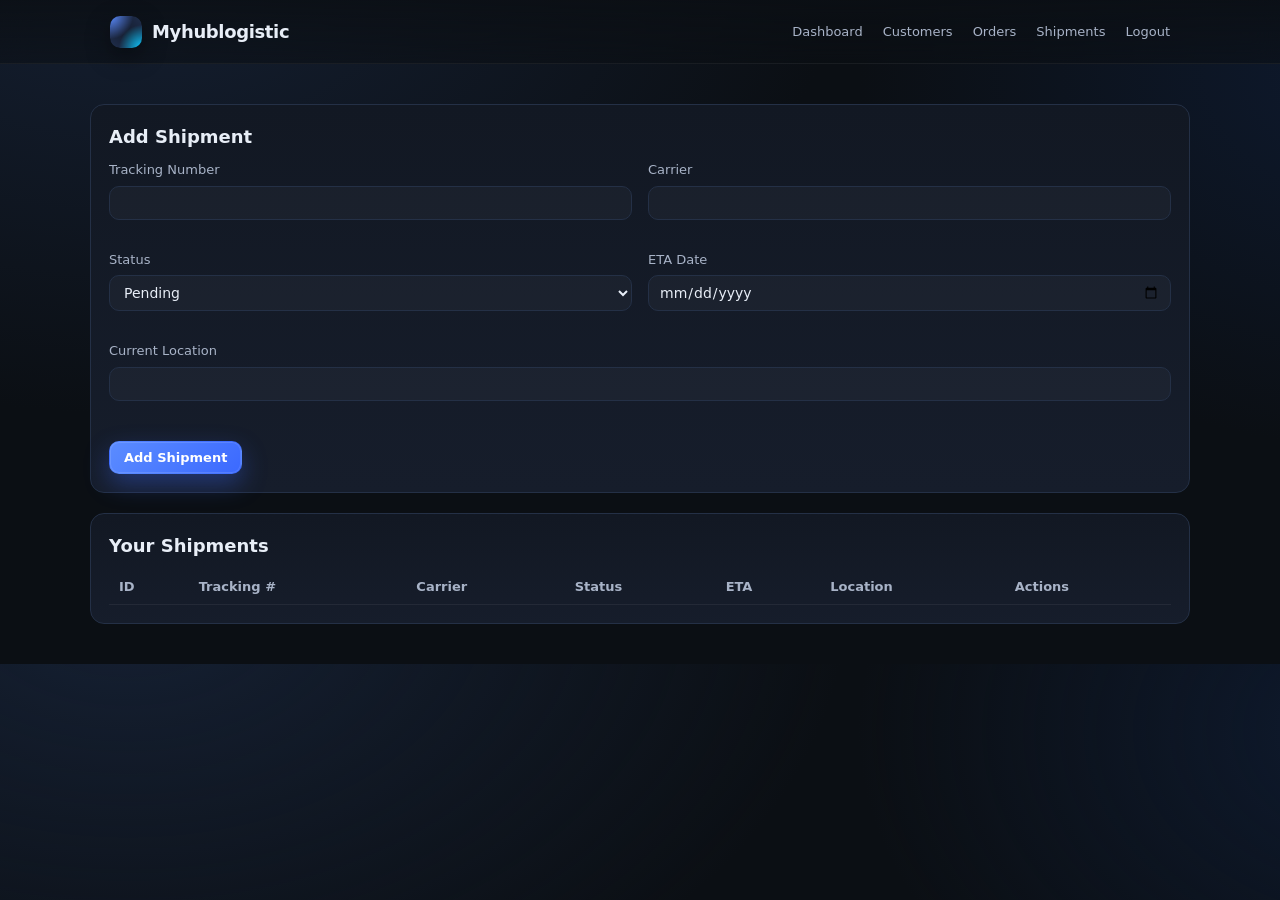
<file: client-shipments.html>
<!DOCTYPE html>
<html lang="en">
<head>
  <meta charset="UTF-8" />
  <title>Shipments</title>
  <meta name="viewport" content="width=device-width, initial-scale=1.0" />
  <link rel="stylesheet" href="assets/style.css" />
</head>
<body>
  <nav class="navbar">
    <div class="container navbar-inner">
      <a href="index.html" class="brand">
        <span class="brand-logo"></span>
        Myhublogistic
      </a>
      <div class="nav-links">
        <a href="client-dashboard.html">Dashboard</a>
        <a href="client-customers.html">Customers</a>
        <a href="client-orders.html">Orders</a>
        <a href="client-shipments.html">Shipments</a>
        <a href="#" onclick="logout();return false;">Logout</a>
      </div>
    </div>
  </nav>

  <div class="container section">
    <div class="card">
      <h3>Add Shipment</h3>
      <div id="msgCreate"></div>
      <form id="createShipmentForm" class="grid-2">
        <div class="form-group"><label>Tracking Number</label><input class="form-control" type="text" id="s_tracking"/></div>
        <div class="form-group"><label>Carrier</label><input class="form-control" type="text" id="s_carrier"/></div>
        <div class="form-group"><label>Status</label>
          <select class="form-control" id="s_status">
            <option value="pending">Pending</option>
            <option value="in_transit">In Transit</option>
            <option value="delivered">Delivered</option>
            <option value="exception">Exception</option>
          </select>
        </div>
        <div class="form-group"><label>ETA Date</label><input class="form-control" type="date" id="s_eta"/></div>
        <div class="form-group" style="grid-column:1/-1;"><label>Current Location</label><input class="form-control" type="text" id="s_location"/></div>
        <div class="form-actions" style="grid-column:1/-1;"><button class="btn btn-primary" type="submit">Add Shipment</button></div>
      </form>
    </div>

    <div class="card" style="margin-top:20px;">
      <h3>Your Shipments</h3>
      <div id="msgList"></div>
      <div class="table-wrap">
        <table id="shipmentsTable">
          <thead><tr><th>ID</th><th>Tracking #</th><th>Carrier</th><th>Status</th><th>ETA</th><th>Location</th><th>Actions</th></tr></thead>
          <tbody></tbody>
        </table>
      </div>
    </div>
  </div>

  <script src="assets/app.js"></script>
  <script>
    requireAuth();
    const user = getUser();
    const createForm = document.getElementById("createShipmentForm");
    const msgCreate = document.getElementById("msgCreate");
    const msgList = document.getElementById("msgList");
    const tbody = document.querySelector("#shipmentsTable tbody");

    async function loadShipments(){
      tbody.innerHTML = "";
      try {
        const shipments = await apiRequest("/shipments");
        shipments.forEach(s => {
          const editBtn = el("button",{className:"btn btn-glass",textContent:"Edit",type:"button",onClick:()=>editShipment(s)});
          const delBtn = el("button",{className:"btn btn-danger",textContent:"Delete",type:"button",onClick:()=>deleteShipment(s.id)});
          const actionsTd = el("td",{},[editBtn,delBtn]);
          tbody.appendChild(el("tr",{},[
            el("td",{textContent:s.id}),
            el("td",{textContent:s.tracking_number||"-"}),
            el("td",{textContent:s.carrier||"-"}),
            el("td",{textContent:s.status}),
            el("td",{textContent:s.eta_date||"-"}),
            el("td",{textContent:s.current_location||"-"}),
            actionsTd
          ]));
        });
      } catch(err) {
        showMsg(msgList, "Failed to load shipments: " + err.message);
      }
    }

    async function editShipment(s){
      const tracking_number = prompt("Tracking Number:", s.tracking_number??"");
      const carrier = prompt("Carrier:", s.carrier??"");
      const status = prompt("Status (pending,in_transit,delivered,exception):", s.status);
      const eta_date = prompt("ETA Date (YYYY-MM-DD):", s.eta_date??"");
      const current_location = prompt("Current Location:", s.current_location??"");
      try {
        await apiRequest("/shipments/"+s.id, {
          method:"PUT",
          body:JSON.stringify({
            tracking_number:tracking_number||null,
            carrier:carrier||null,
            status:status||"pending",
            eta_date:eta_date||null,
            current_location:current_location||null
          })
        });
        loadShipments();
      } catch(err) {
        alert("Edit failed: " + (err.data?.detail||err.message));
      }
    }

    async function deleteShipment(id){
      if(!confirm("Delete this shipment?")) return;
      try {
        await apiRequest("/shipments/"+id, {method:"DELETE"});
        loadShipments();
      } catch(err) {
        alert("Delete failed: " + (err.data?.detail||err.message));
      }
    }

    createForm.addEventListener("submit", async (e) => {
      e.preventDefault();
      msgCreate.innerHTML = "";
      const payload = {
        user_id: user.id,
        tracking_number: document.getElementById("s_tracking").value.trim(),
        carrier: document.getElementById("s_carrier").value.trim(),
        status: document.getElementById("s_status").value,
        eta_date: document.getElementById("s_eta").value||null,
        current_location: document.getElementById("s_location").value.trim()
      };
      try {
        await apiRequest("/shipments", {method:"POST", body:JSON.stringify(payload)});
        showMsg(msgCreate, "Shipment added successfully.", "success");
        createForm.reset();
        loadShipments();
      } catch(err) {
        showMsg(msgCreate, "Failed to add shipment: " + (err.data?.detail||err.message));
      }
    }

    loadShipments();
  </script>
</body>
</html>
</file>
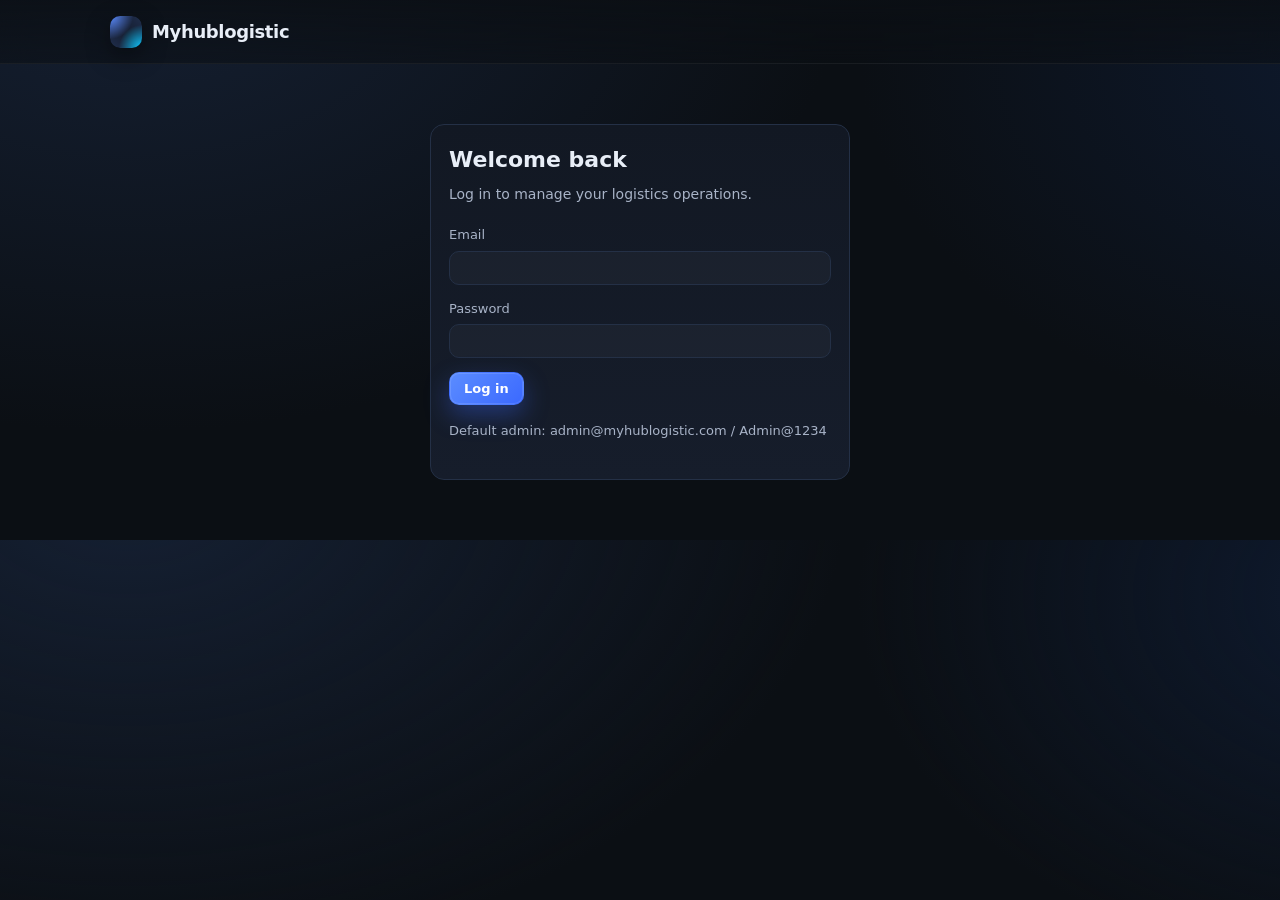
<file: login.html>
<!DOCTYPE html>
<html lang="en">
<head>
  <meta charset="UTF-8" />
  <title>Login – Myhublogistic</title>
  <meta name="viewport" content="width=device-width, initial-scale=1.0" />
  <link rel="stylesheet" href="assets/style.css" />
</head>
<body>
  <nav class="navbar">
    <div class="container navbar-inner">
      <a href="index.html" class="brand">
        <span class="brand-logo"></span>
        Myhublogistic
      </a>
    </div>
  </nav>

  <div class="container">
    <div class="auth-box card">
      <h2>Welcome back</h2>
      <p>Log in to manage your logistics operations.</p>
      <div id="msg"></div>
      <form id="loginForm">
        <div class="form-group">
          <label>Email</label>
          <input class="form-control" type="email" id="email" required />
        </div>
        <div class="form-group">
          <label>Password</label>
          <input class="form-control" type="password" id="password" required />
        </div>
        <div class="form-actions">
          <button class="btn btn-primary" type="submit">Log in</button>
        </div>
      </form>
      <p style="margin-top:16px;font-size:13px;color:var(--text-dim);">
        Default admin: admin@myhublogistic.com / Admin@1234
      </p>
    </div>
  </div>

  <script src="assets/app.js"></script>
  <script>
    const form = document.getElementById("loginForm");
    const msg = document.getElementById("msg");

    form.addEventListener("submit", async (e) => {
      e.preventDefault();
      msg.innerHTML = "";
      const email = document.getElementById("email").value.trim();
      const password = document.getElementById("password").value;

      try {
        const data = await apiRequest("/auth/login", {
          method: "POST",
          body: JSON.stringify({ email, password }),
        });
        setToken(data.access_token);
        setUser(data.user);
        window.location.href = data.user.role === "admin"
          ? "admin-users.html"
          : "client-dashboard.html";
      } catch (err) {
        showMsg(msg, err.message || "Login failed", "error");
      }
    });
  </script>
</body>
</html>
</file>
<file: assets/style.css>
:root{
  --bg:#0b0f14;--bg-2:#0f141c;--surface:#121823;--surface-2:#161d2b;
  --text:#e8eef7;--text-dim:#a8b3c7;--primary:#5b8cff;--primary-2:#3b69ff;
  --accent:#00d4ff;--success:#22c55e;--warning:#f59e0b;--danger:#ef4444;
  --border:#243046;--glass:rgba(255,255,255,0.06);--radius:14px;--container:1100px;
}
*{box-sizing:border-box}
html,body{
  margin:0;padding:0;
  background: radial-gradient(1200px 800px at 10% -10%, #152033 0%, transparent 60%),
              radial-gradient(1000px 700px at 110% 10%, #0e1a2f 0%, transparent 55%),
              var(--bg);
  color:var(--text);
  font-family:'Inter',system-ui,-apple-system,Segoe UI,Roboto,sans-serif;
  line-height:1.5;
}
a{color:inherit;text-decoration:none}
img{max-width:100%;display:block}
button,input,select,textarea{font-family:inherit}
.container{width:100%;max-width:var(--container);margin:0 auto;padding:0 20px}
.navbar{
  position:sticky;top:0;z-index:1000;
  backdrop-filter:blur(14px);
  background:linear-gradient(180deg,rgba(11,15,20,0.85),rgba(11,15,20,0.55));
  border-bottom:1px solid rgba(255,255,255,0.06);
  height:64px;
}
.navbar-inner{display:flex;align-items:center;justify-content:space-between;height:100%}
.brand{display:flex;align-items:center;gap:10px;font-weight:800;font-size:18px;letter-spacing:-0.02em}
.brand-logo{
  width:32px;height:32px;border-radius:10px;
  background:
    radial-gradient(120% 120% at 0% 0%, var(--primary) 0%, transparent 60%),
    radial-gradient(120% 120% at 100% 100%, var(--accent) 0%, transparent 60%),
    var(--surface);
  box-shadow:inset 0 0 24px rgba(91,140,255,0.25),0 8px 24px rgba(0,0,0,0.4);
}
.nav-links{display:flex;gap:20px;align-items:center}
.nav-links a{color:var(--text-dim);font-size:13px;font-weight:500}
.nav-links a:hover{color:var(--text)}
.btn{
  display:inline-flex;align-items:center;justify-content:center;gap:8px;
  padding:8px 14px;border-radius:10px;font-weight:600;font-size:13px;
  border:1px solid transparent;cursor:pointer;
  transition:transform 0.15s ease,box-shadow 0.2s ease,background 0.2s ease,border-color 0.2s ease;
  white-space:nowrap;
}
.btn-primary{
  background:linear-gradient(135deg,var(--primary),var(--primary-2));color:#fff;
  box-shadow:0 10px 24px rgba(59,105,255,0.35),inset 0 0 0 1px rgba(255,255,255,0.12);
}
.btn-primary:hover{
  transform:translateY(-2px);
  box-shadow:0 16px 32px rgba(59,105,255,0.45),inset 0 0 0 1px rgba(255,255,255,0.18);
}
.btn-glass{background:var(--glass);color:var(--text);border:1px solid rgba(255,255,255,0.1)}
.btn-glass:hover{background:rgba(255,255,255,0.1);transform:translateY(-1px)}
.btn-danger{background:linear-gradient(135deg,#ef4444,#b91c1c);color:#fff}
.btn-danger:hover{transform:translateY(-2px);box-shadow:0 16px 32px rgba(239,68,68,0.4)}
.section{padding:40px 0}
.card{
  background:linear-gradient(180deg,var(--surface),var(--surface-2));
  border:1px solid var(--border);border-radius:var(--radius);padding:18px;
}
.card h3{margin:0 0 10px;font-size:18px;font-weight:700}
.grid-2{display:grid;grid-template-columns:repeat(2,1fr);gap:16px}
.table-wrap{overflow-x:auto}
table{width:100%;border-collapse:collapse;font-size:13px}
th,td{text-align:left;padding:8px 10px;border-bottom:1px solid rgba(255,255,255,0.06)}
th{color:var(--text-dim);font-weight:600}
tr:last-child td{border-bottom:none}
.auth-box{max-width:420px;margin:60px auto}
.auth-box h2{margin:0 0 8px;font-size:22px;font-weight:800}
.auth-box p{margin:0 0 20px;color:var(--text-dim);font-size:14px}
.form-group{margin-bottom:14px}
.form-group label{display:block;font-size:13px;color:var(--text-dim);margin-bottom:6px}
.form-control{
  width:100%;padding:8px 10px;border-radius:10px;border:1px solid var(--border);
  background:rgba(255,255,255,0.03);color:var(--text);font-size:14px;
}
.form-control:focus{
  outline:none;border-color:var(--primary);
  box-shadow:0 0 0 2px rgba(91,140,255,0.25);
}
.form-actions{display:flex;gap:10px;flex-wrap:wrap;margin-top:10px}
.stats-grid{display:grid;grid-template-columns:repeat(4,1fr);gap:14px;margin-bottom:20px}
.stat-card{
  background:linear-gradient(180deg,rgba(255,255,255,0.03),rgba(255,255,255,0.01));
  border:1px solid rgba(255,255,255,0.06);border-radius:var(--radius);padding:14px;
}
.stat-card .label{font-size:12px;color:var(--text-dim);margin-bottom:6px}
.stat-card .value{font-size:20px;font-weight:800}
.msg{padding:8px 10px;border-radius:8px;font-size:13px;margin-bottom:12px}
.msg-success{background:rgba(34,197,94,0.15);color:#86efac;border:1px solid rgba(34,197,94,0.35)}
.msg-error{background:rgba(239,68,68,0.15);color:#fca5a5;border:1px solid rgba(239,68,68,0.35)}
@media(max-width:900px){
  .stats-grid{grid-template-columns:repeat(2,1fr)}
  .grid-2{grid-template-columns:1fr}
}
</file>
